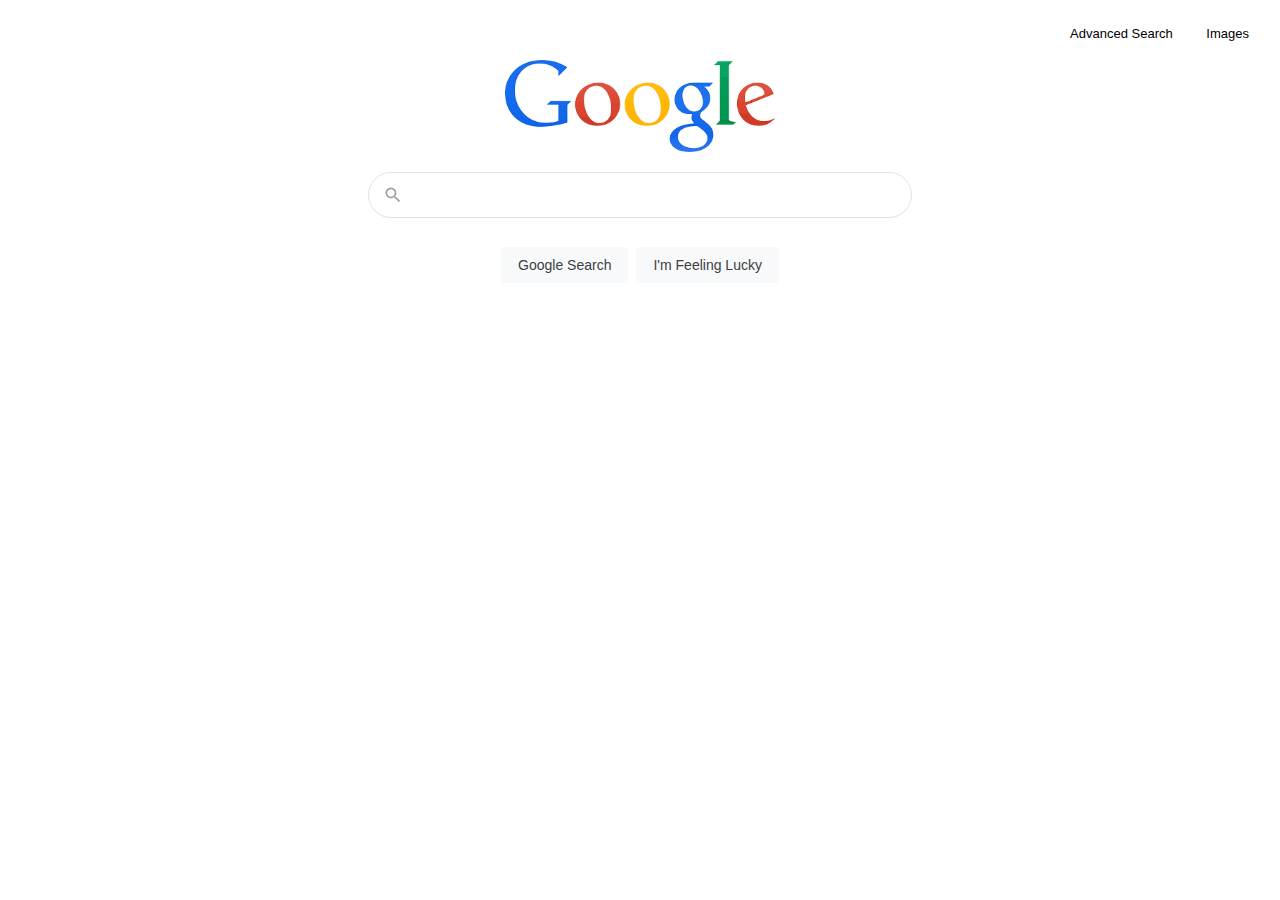
<file: search/index.html>
<!DOCTYPE html>
<html lang="en">
  <head>
    <meta http-equiv="content-type" content="text/html;charset=utf-8">
    <link rel='stylesheet' href='styles.css'>
    <title>Search</title>
  </head>
  <body>
    <div class="L3eUgb">

      <div class="o3j99 first_o3j99">
        <div class="hright">
          <a href='search_page.html' class="db_g">Advanced Search</a>
          <a href='search_img.html' class="db_g">Images</a>
        </div>
      </div>

      <div class="o3j99">
        <img class="lnXdpd" alt="Google" src='index1.png' width="272" height="92">
      </div>


      <div class="o3j99 third_o3j99 ">
        <form action="https://www.google.com/search">  

          <div class="RNNXgb">
            <div class="SDkEP">

              <div class="iblpc">
                <div class="hsuHs">
                  <span class="wFncld"> <svg focusable="false" xmlns="http://www.w3.org/2000/svg" viewBox="0 0 24 24"><path fill="currentColor" d="M15.5 14h-.79l-.28-.27A6.471 6.471 0 0 0 16 9.5 6.5 6.5 0 1 0 9.5 16c1.61 0 3.09-.59 4.23-1.57l.27.28v.79l5 4.99L20.49 19l-4.99-5zm-6 0C7.01 14 5 11.99 5 9.5S7.01 5 9.5 5 14 7.01 14 9.5 11.99 14 9.5 14z"></path></svg>
                  </span>
                </div>
              </div>

              <div class="a4bIc">
                <div class="pR49Ae"></div>
                <input class="gLFyf" maxlength="2048" name="q" type="text">
              </div>

            </div>
          </div>

          <div class="FPdoLc">  
            <input class="button_search" value="Google Search" name="btnK" type="submit">
            <input id="button_search" value="I'm Feeling Lucky" name="btnI" type="submit">
          </div>
          
        </form>
      </div>

    </div>
  </body>

</html>
</file>
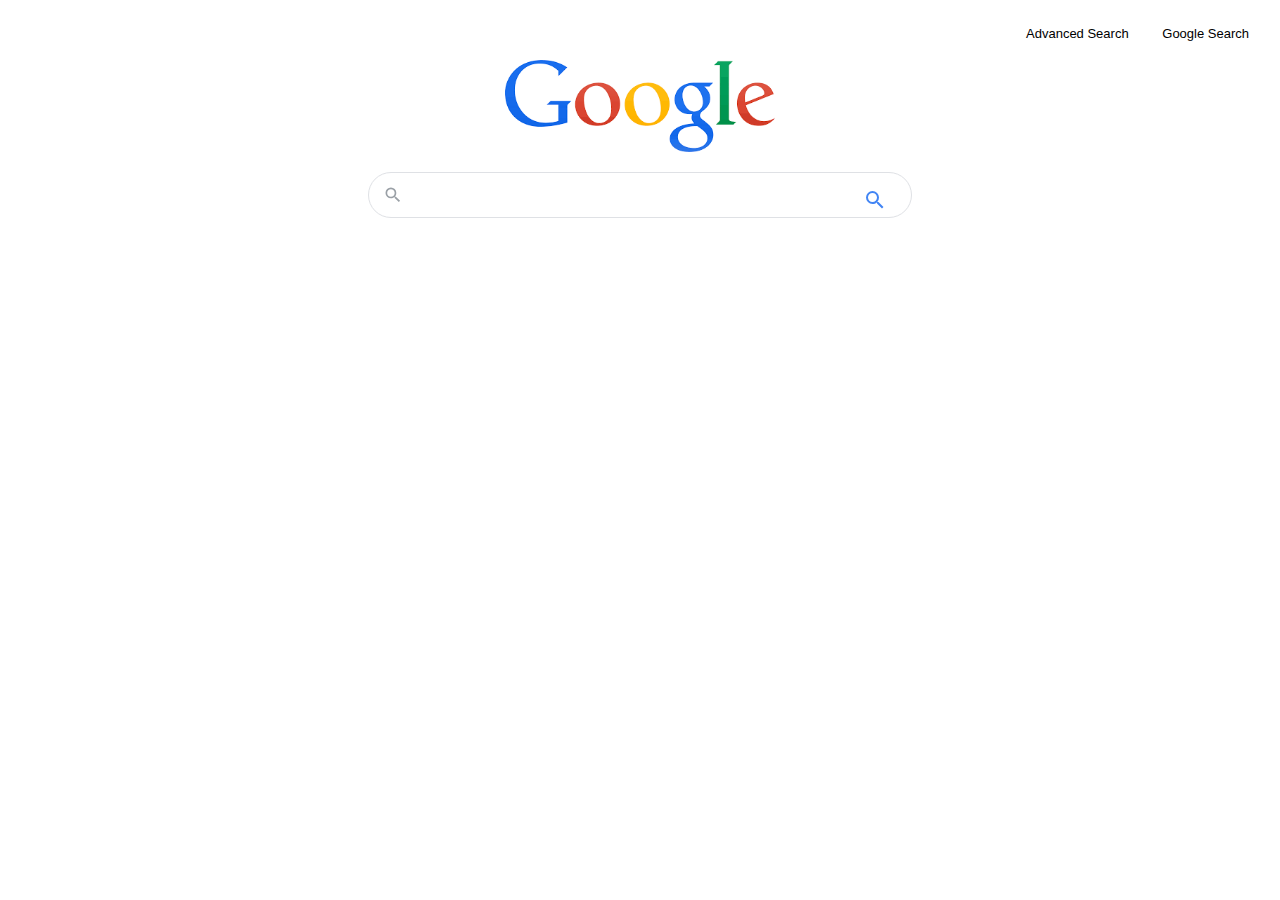
<file: search/search_img.html>
<!DOCTYPE html>
<html lang="en">
  <head>
    <meta http-equiv="content-type" content="text/html;charset=utf-8">
    <link rel='stylesheet' href='styles.css'>
    <title>Search</title>
  </head>

  <body>
    <div class="L3eUgb">

      <div class="o3j99 first_o3j99">
        <div class="hright">
          <a href='search_page.html' class="db_g">Advanced Search</a>
          <a href='index.html' class="db_g">Google Search</a>
        </div>
      </div>

      <div class="o3j99">
        <img class="lnXdpd" alt="Google" src='index1.png' width="272" height="92">
      </div>


      <div class="o3j99 third_o3j99 ">
        <form action="https://www.google.com/search">  

          <div class="RNNXgb">
            <div class="SDkEP">

              <div class="iblpc">
                <div class="hsuHs">
                  <span class="wFncld"> <svg focusable="false" xmlns="http://www.w3.org/2000/svg" viewBox="0 0 24 24"><path fill="currentColor" d="M15.5 14h-.79l-.28-.27A6.471 6.471 0 0 0 16 9.5 6.5 6.5 0 1 0 9.5 16c1.61 0 3.09-.59 4.23-1.57l.27.28v.79l5 4.99L20.49 19l-4.99-5zm-6 0C7.01 14 5 11.99 5 9.5S7.01 5 9.5 5 14 7.01 14 9.5 11.99 14 9.5 14z"></path></svg>
                  </span>
                </div>
              </div>

              <div class="a4bIc">
                <div class="pR49Ae"></div>
                <input class="gLFyf" maxlength="2048" name="q" type="text">
                <input type="hidden" name="tbm" value='isch'>
              </div>

              <button class="Tg7LZd" type="submit">
                <div class="FAuhyb"> 
                  <span class="z1asCe MZy1Rb"><svg focusable="false" fill='currentColor' xmlns="http://www.w3.org/2000/svg" viewBox="0 0 24 24"><path d="M15.5 14h-.79l-.28-.27A6.471 6.471 0 0 0 16 9.5 6.5 6.5 0 1 0 9.5 16c1.61 0 3.09-.59 4.23-1.57l.27.28v.79l5 4.99L20.49 19l-4.99-5zm-6 0C7.01 14 5 11.99 5 9.5S7.01 5 9.5 5 14 7.01 14 9.5 11.99 14 9.5 14z"></path></svg></span> 
                </div> 
              </button>

            </div>
          </div>

        </form>
      </div>

    </div>
  </body>

</html>
</file>
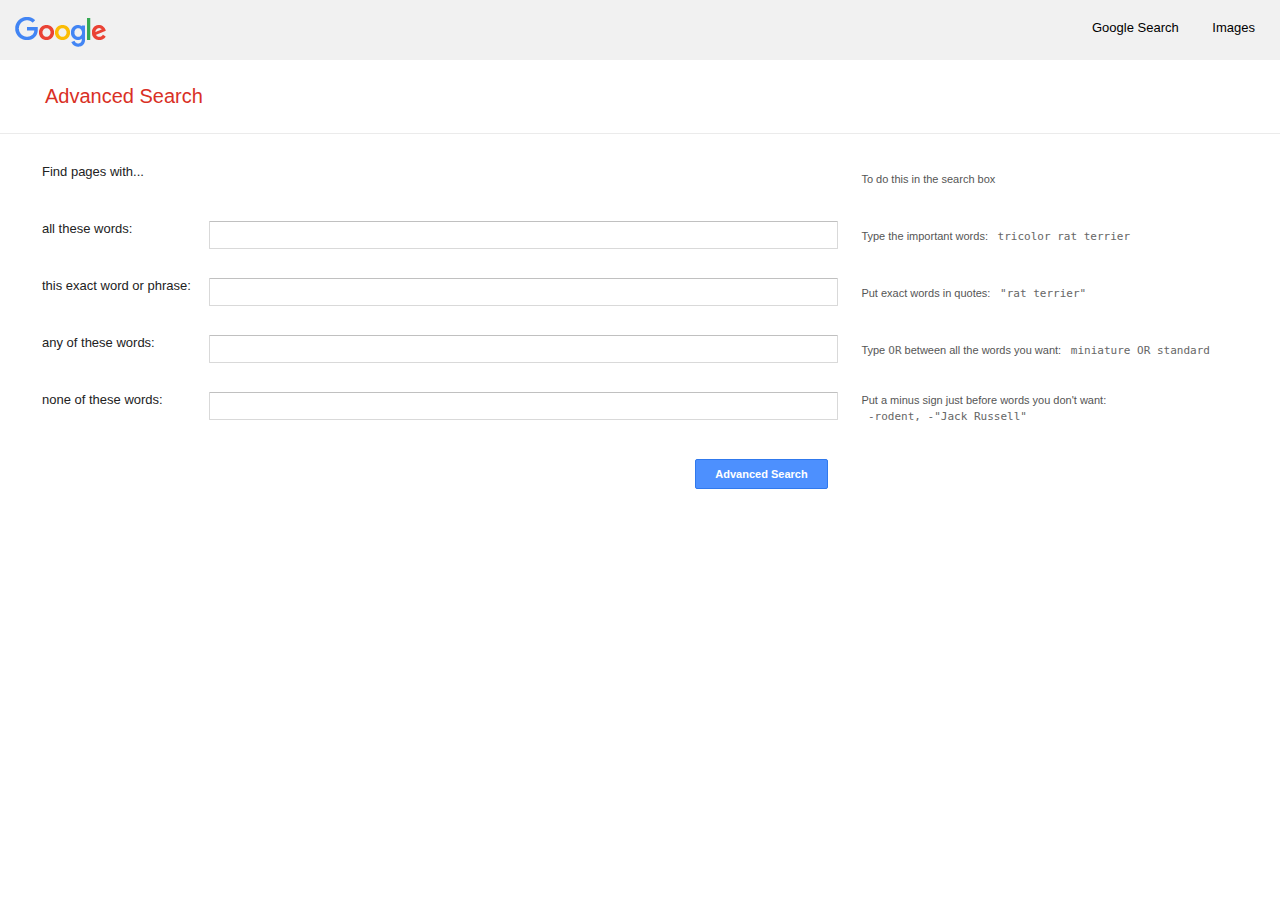
<file: search/search_page.html>
<!DOCTYPE html>
<html lang="en">
  <head>
    <title>Search</title>
    <meta http-equiv="content-type" content="text/html;charset=utf-8">
    <link rel='stylesheet' href='styles.css'>
  </head>
  <body>
    <div class="L3eUgb">

      <div class="db_jd">

        <div class="hleft">
          <a href='index.html'>
            <span class="img_span"></span>
          </a>
        </div>

        <div class="hright">
          <a href='index.html'>Google Search</a>
          <a href='search_img.html'>Images</a>
        </div>

      </div>

      <div class='second_fl'>
        <div class="appbar"> 
          <label style="margin-left:10px"> Advanced Search</label>   
        </div>
      </div>

      <div class="gy3Eif"></div>
      <div class="third_fl">

        <form action="https://google.com/search">
          <div class='container'>

            <div class='row_r'>
              <div class='first_col'>Find pages with...</div>
              <div class='second_col'></div>
              <div class="converable">
                <div class="lOTAE"> To do this in the search box</div> </div>
            </div>

            <div class='row_r'>
              <div class='first_col'>all these words:</div>
              <div class="second_col"> <input  type="text" name="as_q"> </div>
              <div class="converable">
                <div class="lOTAE"> Type the important words:  <span class="BFlQMb"> tricolor rat terrier</span>   </div>
              </div>
            </div>

            <div class='row_r'>
              <div class='first_col'>this exact word or phrase:</div>
              <div class='second_col'> <input  type="text" name="as_epq"></div>
              <div class="converable">
                <div class="lOTAE"> Put exact words in quotes:  <span class="BFlQMb"> "rat terrier"</span>   </div>
              </div>
            </div>

            <div class='row_r'>
              <div class='first_col'>any of these words:</div>
              <div class='second_col'> <input  type="text" name="as_oq"> </div>
              <div class="converable">
                <div class="lOTAE"> Type <span class="BFlQMb">OR</span> between all the words you want:  <span class="BFlQMb"> miniature OR standard</span>   </div>
              </div>
            </div>

            <div class='row_r'>
              <div class='first_col'>none of these words:</div>
              <div class='second_col'> <input type="text" name="as_eq"><br> </div>
              <div class="converable">
                <div class="lOTAE"> Put a minus sign just before words you don't want:  <span class="BFlQMb"> -rodent, -"Jack Russell"</span>   </div>
              </div>
            </div>

            <div class='row_r'>
              <div class='first_col'></div>
              <div class="second_col"> 
                <div class='button_div'>
                  <input name="tbs" type="hidden" value=""> 
                  <input class="send_button" value="Advanced Search" type="submit"> 
                </div>
              </div>
              <div class="converable"></div>
            </div>
          </div>
        </form>
        </table>
      </div>
    </div>
  </body>
</html>
</file>
<file: search/styles.css>
body {
  background:#fff
}

a {
  text-decoration:none;
  padding: 15px;
  color: black;
}

a:hover, a:active {
  text-decoration:underline
}

html, body {
  min-width:400px;
  height:100%;
  margin:0;
  padding:0
}

input[type="submit"]:not(.send_button), .gbqfba {
  background-color: #f8f9fa;
  border: 1px solid #f8f9fa;
  border-radius: 4px;
  color: #3c4043;
  font-family: arial,sans-serif;
  font-size: 14px;
  margin: 11px 4px;
  padding: 0 16px;
  line-height: 27px;
  height: 36px;
  min-width: 54px;
  text-align: center;
  cursor: pointer;
  user-select: none;
}

body, input, button {
  font-size: 14px;
  font-family: arial,sans-serif;
  color: #222;
}

.RNNXgb {
  background:#fff;
  border:1px solid #dfe1e5;
  box-shadow:none;
  border-radius:24px;
  z-index:3;
  height:44px;
  margin:0 auto;
  width:100%;
  width:auto;
}

.SDkEP {
  display:flex;
  flex:1;
  padding:5px 8px 0 16px;
  padding-left:14px;
}

.hsuHs {
  width: 20px;
  padding-top: 7px;
  height: 20px;
  color: #dfele5;
  margin:auto;
  padding-right: 13px;
}

.wFncld {
  margin-top:3px;
  color:#9aa0a6;
  height:20px;
  width:20px
}

.gLFyf {
  background-color:transparent;
  border:none;
  margin:0;
  padding:0;
  color:rgba(0,0,0,.87);
  word-wrap:break-word;
  outline:none;
  display:flex;
  flex:100%;
  tap-highlight-color:transparent;
  margin-top:-37px;
  height:34px;
  font-size:16px
}

.a4bIc {
  display:flex;
  flex:1;
  flex-wrap:wrap
}

.pR49Ae {
  color:transparent;
  flex:100%;
  white-space:pre;
  height:34px
}

.o3j99 {
  flex-shrink:0;
  box-sizing:border-box;
  display:flex;
  flex-direction:column;
  float: right;
}

.first_o3j99 {
  display:inline-block;
  height:60px;
  align-items:right;
  padding:6px
}

.third_o3j99 {
  display: flex;
  max-height:160px;
  padding: 20px;
  max-width:584px;
  margin:0 auto;
  width:70%;
}

.FPdoLc {
  display: flex;
  align-items:center;
  padding-top:18px;
  justify-content: center;
  top:53px;
  z-index:0;
  flex: 0 0 auto;
}

.lnXdpd {
  max-height:100%;
  max-width:100%;
  object-fit:contain;
  object-position:center bottom;
  width:auto
}

.L3eUgb { 
  display:flex;
  flex-direction:column;
  height:100%;
}

.hright {
  font: 13px/27px Arial,sans-serif;
  float: right;
  box-sizing: border-box;
  height: 48px;
  line-height: normal;
  padding: 10px 5px;
  flex: 0 0 auto;
  justify-content: flex-end;
  margin: 10px 5px 0 0 ;
}

.hleft {
  position: relative;
  padding: 0 20px 0 15px;
  display: inline-block;
  z-index: 987;
  vertical-align: middle;
}

.img_span {
  display: block;
  background-image: url('index3.png');
  background-size: 528px 68px;
  background-position: 0 -35px;
  height: 33px;
  width: 92px;
}

.Tg7LZd {
  height:44px;
  width:44px;
  background:transparent;
  border:none;
  cursor:pointer;
  flex:0 0 auto;
  padding:0
}

.Tg7LZd {
  flex:0 0 auto;
  padding-right:13px
}

.FAuhyb {
  background:none;
  color:#4285f4;
  height:24px;
  width:24px;
  margin:auto
}

.db_jd {
  color: red;
  left: 0;
  min-width: 600px;
  position: absolute;
  top: 0;
  width: 100%;
  height: 60px;
  white-space: nowrap;
  background: #f1f1f1; 
}

.second_fl {
  top: 60px;
  position: relative;
}

.third_fl {
  position: relative;
  top: 60px;
}

.appbar {
  color: #d93025;
  font-size: 20px;
  margin: 25px 35px;
}

.gy3Eif {
  border-bottom: 1px solid #ebebeb;
  position: relative;
  top: 60px;
}


.lOTAE {
  height: 30px;
  display: table-cell;
  vertical-align: middle;
}

.container {
  margin-top: 30px;
  margin-left: 42px;
}

.row_r{
  display: flex;
  flex-wrap: wrap;
  height:42px;
  min-width: 167px;
  color: #222;
  font-size: 13px;
  line-height: 16px;
  margin: 15px 0px;
  vertical-align: baseline;
}

.first_col {
  float: left;
  min-width: 167px;
  color: #222;
  font-size: 13px;
  line-height: 16px;
  vertical-align: middle;
}

.second_col {
  float: left;
  display: inline-block;
  min-width: 167px;
  width: 50%;
  min-height: 41px;
  padding-right: 16px;
}

span.BFlQMb {
  color: #666;
  font-family: monospace;
  font-size: 11px;
  white-space: pre;
}

.second_col > input[type='text'] {
  width: 100%;
  text-align: left;
  border-radius: 1px;
  border: 1px solid #d9d9d9;
  border-top: 1px solid #c0c0c0;
  font-size: 13px;
  min-width: 42px;
  height: 25px;
  padding: 1px 0px 0px 8px;

}

.converable {
  float: left;
  width: 32%;
  min-width: 160px;
  margin: 0 0 8px 1%;
  color: #555;
  font-size: 11px;
  padding-left: 5px;
  vertical-align: middle;
  position: relative;
}

@media (max-width: 1150px){
  .converable {
    display: none;
  }
}

.button_div {
  float: right;
  display: inline-block;
  min-width: 167px;
  min-height: 41px;
  vertical-align: middle;
  width: 50%;
}

.send_button {
  user-select:none;
  line-height:100%;
  height:30px;
  min-width:133px;
  float: right;
  margin: 10px 0;
  padding: 0 12px;
  box-shadow: none;
  background-color: #4d90fe;
  border: 1px solid #3079ed;
  color: #fff;
  border-radius: 2px;
  cursor: default;
  font-size: 11px;
  font-weight: bold;
  text-align: center;
  white-space: nowrap;
  outline: 0;
}

.send_button:hover {
  background-color: #357ae8;
  border: 1px solid #2f5bb7;
  border-image: initial;
}

.jYcx0e {
  float: left;
  display: inline-block;
  min-width: 167px;
  min-height: 41px;
  vertical-align: middle;
  width: 50%;
}
</file>
